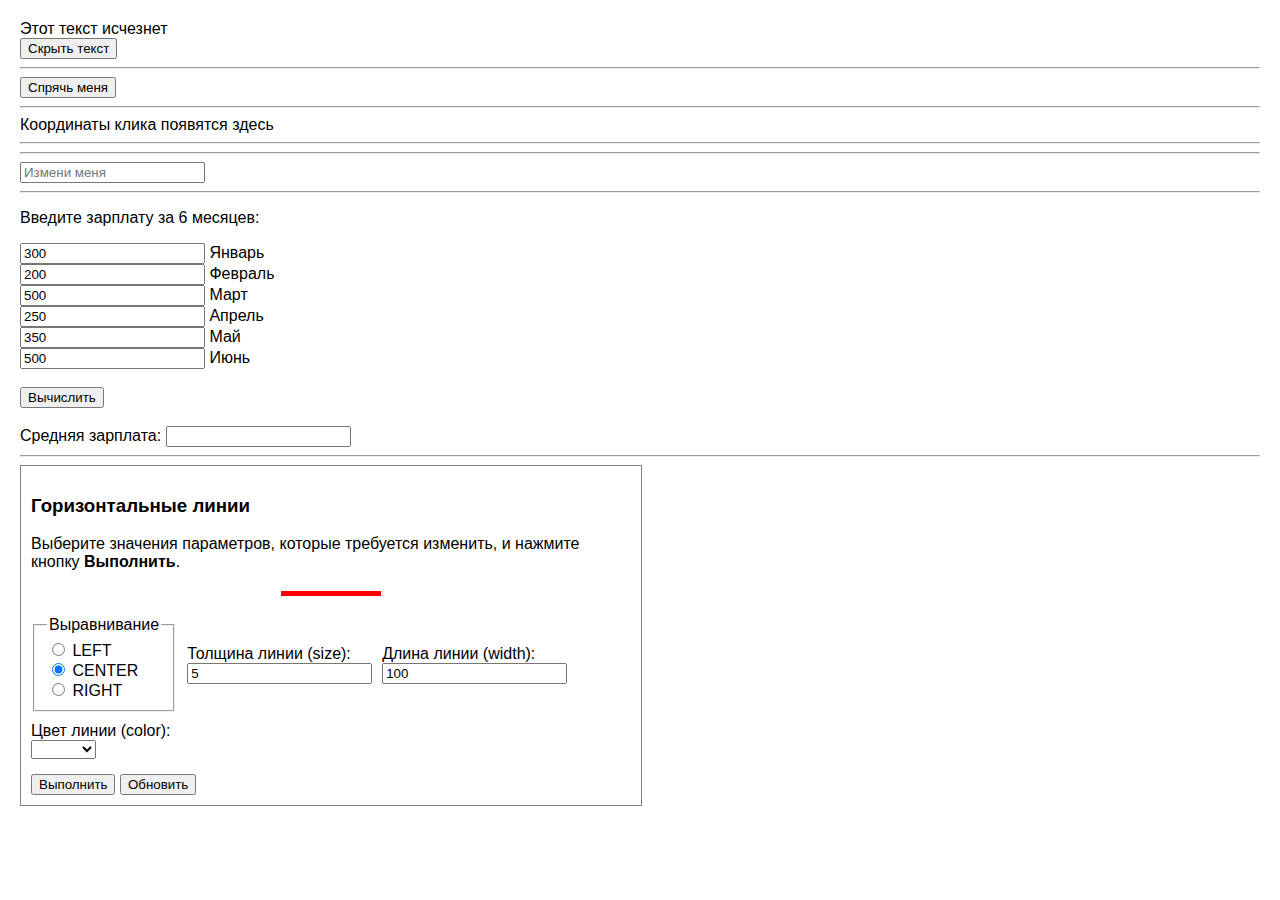
<file: index.html>
<!DOCTYPE html>
<html lang="ru">
<head>
  <meta charset="UTF-8">
  <title>Захаров Владислав</title>
  <style>
    body {
      font-family: Tahoma, sans-serif;
      margin: 20px;
    }

    #line {
      height: 5px;
      width: 100px;
      background-color: red;
      position: relative;
      margin: 20px auto;<!DOCTYPE html>
<html lang="ru">
<head>
  <meta charset="UTF-8">
  <title>Регистрация в Сервис</title>
  <link rel="stylesheet" href="style.css">
  <link rel="stylesheet" href="loader.css">
</head>
<body>

  <section id="loader">
    <div class="loader-container">
      <div class="loader-bar">
        <div class="loader-fill" id="loader-fill"></div>
      </div>
    </div>
  </section>

  <script src="loader.js"></script>

  <main id="page" class="invisible">
    <h1>Добро пожаловать в сервис!</h1>
    <p>Основной контент страницы</p>
  </main>

  <script src="code.js"></script>
</body>
</html>

    }

    .controls {
      display: flex;
      gap: 10px;
      flex-wrap: wrap;
      align-items: center;
      margin-bottom: 15px;
    }

    .block {
      border: 1px solid gray;
      padding: 10px;
      max-width: 600px;
    }
  </style>
</head>
<body>

  <!-- Задание 1 -->
  <div id="text">Этот текст исчезнет</div>
  <button onclick="document.getElementById('text').style.display = 'none'">Скрыть текст</button>

  <hr>

  <!-- Задание 2 -->
  <button id="hideButton" onclick="this.style.display = 'none'">Спрячь меня</button>

  <hr>

  <!-- Задание 3 -->
  <div id="coords">Координаты клика появятся здесь</div>
  <script>
    document.addEventListener("click", function(event) {
      document.getElementById("coords").textContent = "X: " + event.clientX + ", Y: " + event.clientY;
    });
  </script>

  <hr>

  <!-- Задание 4 -->
  <script>
    document.addEventListener("click", function() {
      alert("Был щелчок!");
    });
  </script>

  <hr>

  <!-- Задание 5 -->
  <input type="text" id="textInput" placeholder="Измени меня">
  <script>
    document.getElementById("textInput").addEventListener("input", function() {
      alert("Текст был изменен!!!");
    });
  </script>

  <hr>

  <!-- Задание 6 -->
  <form id="salaryForm">
    <p>Введите зарплату за 6 месяцев:</p>
    <input type="number" id="m1" value="300"> Январь<br>
    <input type="number" id="m2" value="200"> Февраль<br>
    <input type="number" id="m3" value="500"> Март<br>
    <input type="number" id="m4" value="250"> Апрель<br>
    <input type="number" id="m5" value="350"> Май<br>
    <input type="number" id="m6" value="500"> Июнь<br><br>
    <button type="button" onclick="calculateAverage()">Вычислить</button><br><br>
    Средняя зарплата: <input type="text" id="average" readonly>
  </form>
  <script>
    function calculateAverage() {
      let total = 0;
      for (let i = 1; i <= 6; i++) {
        total += Number(document.getElementById("m" + i).value);
      }
      document.getElementById("average").value = (total / 6).toFixed(2);
    }
  </script>

  <hr>

  <!-- Задание 7 -->
  <div class="block">
    <h3>Горизонтальные линии</h3>
    <p>Выберите значения параметров, которые требуется изменить, и нажмите кнопку <b>Выполнить</b>.</p>

    <div id="line"></div>

    <div class="controls">
      <fieldset>
        <legend>Выравнивание</legend>
        <label><input type="radio" name="align" value="left"> LEFT</label><br>
        <label><input type="radio" name="align" value="center" checked> CENTER</label><br>
        <label><input type="radio" name="align" value="right"> RIGHT</label>
      </fieldset>

      <div>
        <label>Толщина линии (size):<br>
          <input type="number" id="sizeInput" value="5">
        </label>
      </div>

      <div>
        <label>Длина линии (width):<br>
          <input type="number" id="widthInput" value="270">
        </label>
      </div>

      <div>
        <label>Цвет линии (color):<br>
          <select id="colorInput">
            <option value="green">green</option>
            <option value="olive">olive</option>
            <option value="navy">navy</option>
            <option value="purple">purple</option>
            <option value="teal" selected>teal</option>
            <option value="gray">gray</option>
            <option value="silver">silver</option>
            <option value="yellow">yellow</option>
            <option value="blue">blue</option>
            <option value="fuchsia">fuchsia</option>
            <option value="white">white</option>
          </select>
        </label>
      </div>
    </div>

    <button onclick="updateLine()">Выполнить</button>
    <button onclick="resetLine()">Обновить</button>
  </div>

  <script>
    function updateLine() {
      const line = document.getElementById("line");
      const align = document.querySelector('input[name="align"]:checked').value;
      const size = document.getElementById("sizeInput").value;
      const width = document.getElementById("widthInput").value;
      const color = document.getElementById("colorInput").value;

      line.style.height = size + "px";
      line.style.width = width + "px";
      line.style.backgroundColor = color;

      if (align === "left") {
        line.style.margin = "20px 0 20px 0";
      } else if (align === "center") {
        line.style.margin = "20px auto";
      } else {
        line.style.margin = "20px 0 20px auto";
      }
    }

    function resetLine() {
      document.getElementById("sizeInput").value = 5;
      document.getElementById("widthInput").value = 100;
      document.getElementById("colorInput").value = "red";
      document.querySelector('input[value="center"]').checked = true;
      updateLine();
    }

    window.onload = () => resetLine();
  </script>

</body>
</html>
</file>
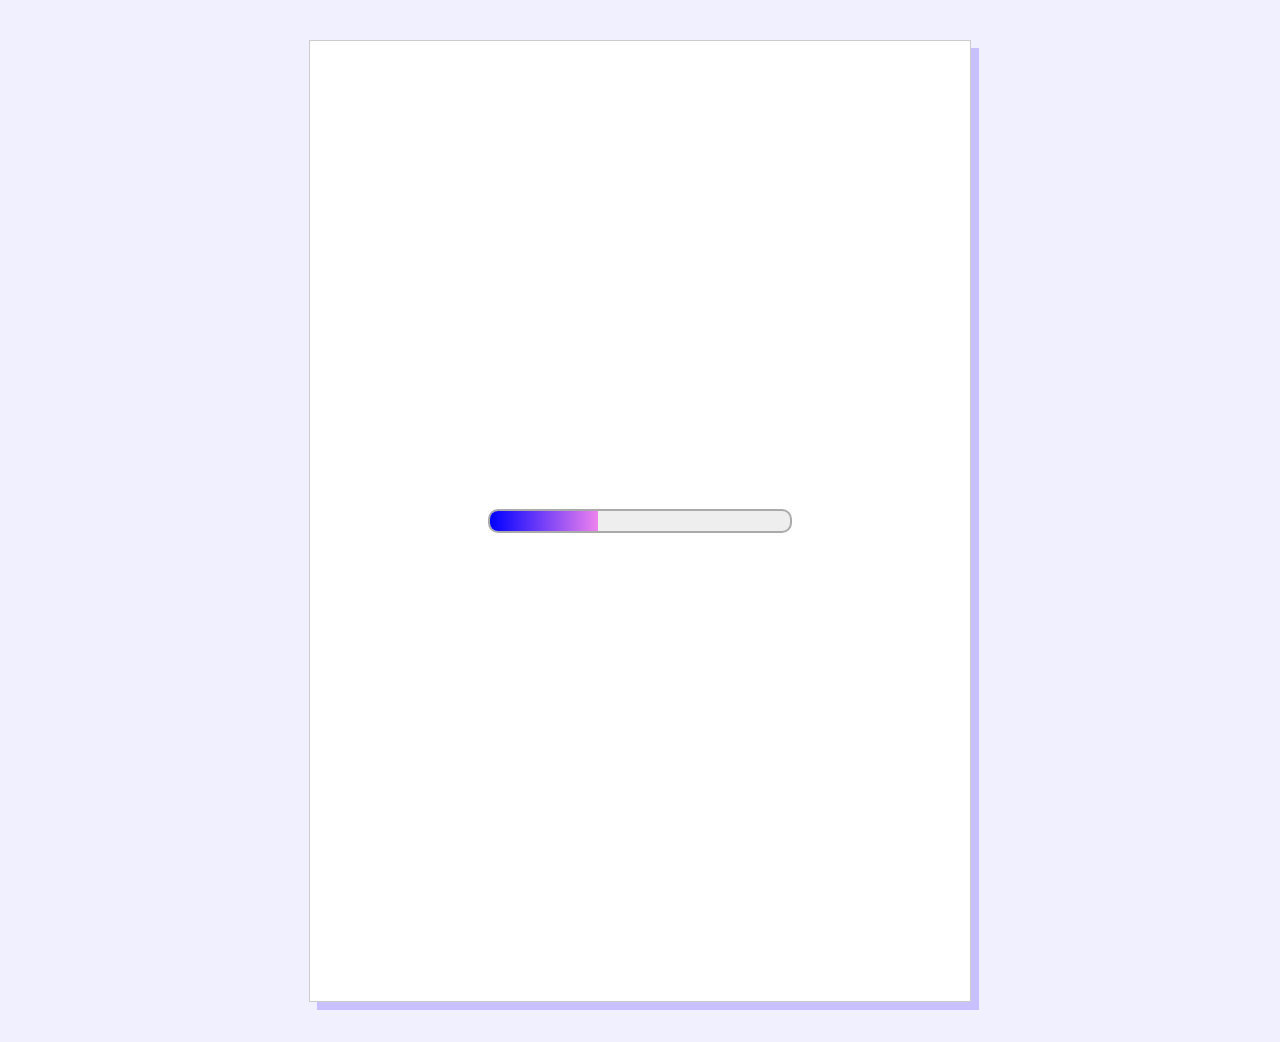
<file: Task 8/index.html>
<!DOCTYPE html>
<html lang="ru">
<head>
  <meta charset="UTF-8">
  <title>Регистрация в Сервис</title>
  <link rel="stylesheet" href="style.css">
</head>
<body>

  <!-- Лоадер -->
  <section id="loader">
    <div class="loader-container">
      <div class="loader-bar">
        <div class="loader-fill" id="loader-fill"></div>
      </div>
    </div>
  </section>

  <!-- Основной контент -->
  <main id="main" class="invisible">

    <!-- Изначальный экран -->
    <section id="start">
      <h1>Добро пожаловать в Сервис!</h1>
      <button id="start-registration">Регистрация</button>
    </section>

    <!-- Шаг 1: Персональные данные -->
    <section id="step1" class="hidden">
      <div class="progress-bar">
        <div class="progress" style="width: 0%;"></div>
      </div>
      <h2>Шаг 1: Персональные данные</h2>
      <form id="form-step1" class="form-grid">
        <div class="form-group">
          <label for="first-name">Имя:</label>
          <input type="text" id="first-name" required>
        </div>
        <div class="form-group">
          <label for="last-name">Фамилия:</label>
          <input type="text" id="last-name" required>
        </div>
        <div class="form-group">
          <label for="email">Email:</label>
          <input type="email" id="email" required>
        </div>
        <div class="form-group">
          <label for="address">Адрес:</label>
          <input type="text" id="address" required>
        </div>
        <div class="form-group">
          <label for="country">Страна:</label>
          <select id="country" required>
            <option value="">Выберите страну</option>
          </select>
        </div>
        <div class="form-group">
          <label for="password">Пароль:</label>
          <input type="password" id="password" required>
        </div>
        <div class="form-group">
          <label for="repeat-password">Повторите пароль:</label>
          <input type="password" id="repeat-password" required>
        </div>
      </form>
    
      <div class="buttons">
        <button id="cancel-step1">Отмена</button>
        <button id="next-step1" disabled>Далее</button>
      </div>
    </section>

    <!-- Шаг 2: Телефон -->
    <section id="step2" class="step hidden">
      <div class="progress-bar"><div class="progress" style="width: 33%;"></div></div>
      <h2>Шаг 2. Телефонный номер</h2>
      <p>Введите номер телефона. На него будет отправлен код подтверждения.</p>
      <label>Телефон: <input type="tel" id="phone" placeholder="+7(___)___-__-__"></label>
      <button id="send-code">Отправить</button>

      <div id="code-section" class="hidden">
        <label>Код: <input type="text" id="code" maxlength="4"></label>
        <button id="verify-code">Проверить</button>
      </div>

      <div class="buttons">
        <button id="back-step2">Назад</button>
        <button id="next-step2" disabled>Далее</button>
      </div>
    </section>

    <!-- Шаг 3: Метод оплаты -->
    <section id="step3" class="step hidden">
      <div class="progress-bar"><div class="progress" style="width: 66%;"></div></div>
      <h2>Шаг 3. Метод оплаты</h2>
      <label>Номер карты:
        <div class="card-input">
          <input type="text" maxlength="4" class="card" id="card1">
          <input type="text" maxlength="4" class="card" id="card2">
          <input type="text" maxlength="4" class="card" id="card3">
          <input type="text" maxlength="4" class="card" id="card4">
        </div>
      </label>
      <label>Срок действия: <input type="text" id="expiry" placeholder="MM/YY"></label>
      <label>CVV: <input type="text" id="cvv" maxlength="3"></label>
      <label><input type="checkbox" id="agree"> Я согласен с любыми условиями</label>

      <div class="buttons">
        <button id="back-step3">Назад</button>
        <button id="finish" disabled>Завершить</button>
      </div>
    </section>

    <!-- Финальный шаг -->
    <section id="step4" class="step hidden">
      <div class="progress-bar"><div class="progress" style="width: 100%;"></div></div>
      <h2>Регистрация завершена!</h2>
      <p>Спасибо за регистрацию в нашем сервисе 🎉</p>
    </section>
  </main>

  <script src="script.js"></script>
</body>
</html>
</file>
<file: Task 8/style.css>
body {
  font-family: sans-serif;
  background: #f0f0ff;
  margin: 0;
  padding: 0;
  text-align: center;
}

.invisible { display: none; }
.hidden { display: none; }

section {
  background: white;
  width: 600px;
  margin: 40px auto;
  padding: 30px;
  border: 1px solid #ccc;
  box-shadow: 8px 8px 0px #c9c1ff;
}

input, select {
  padding: 8px;
  margin: 5px;
  width: 90%;
  max-width: 600px;
  border: none;
  border-bottom: 2px solid #8888ff;
  font-size: 16px;
}

input:focus {
  outline: none;
  border-color: #5c5cff;
}

button {
  padding: 10px 20px;
  margin: 10px;
  background: #5c5cff;
  color: white;
  border: none;
  cursor: pointer;
}

button:disabled {
  background: #ccc;
  cursor: not-allowed;
}

.form-row {
  display: flex;
  justify-content: space-around;
}

.card-input {
  display: flex;
  justify-content: center;
  gap: 5px;
}

.card-input input {
  width: 60px;
  text-align: center;
}

.progress-bar {
  background: #eee;
  height: 10px;
  margin-bottom: 20px;
  border-radius: 5px;
  overflow: hidden;
}

.progress {
  height: 100%;
  background: linear-gradient(to right, #5c5cff, #a390ff);
  width: 0%;
}

.loader-container {
  display: flex;
  justify-content: center;
  align-items: center;
  height: 100vh;
}

.loader-bar {
  width: 300px;
  height: 20px;
  border: 2px solid #aaa;
  border-radius: 10px;
  background: #eee;
  overflow: hidden;
}

.loader-fill {
  height: 100%;
  width: 0%;
  background: linear-gradient(to right, blue, violet);
  transition: width 0.1s;
}

.form-grid {
  display: grid;
  gap: 15px;
  margin-top: 20px;
  text-align: left;
}

.form-group {
  display: flex;
  flex-direction: column;
}

.form-group label {
  margin-bottom: 5px;
  font-weight: bold;
}
</file>
